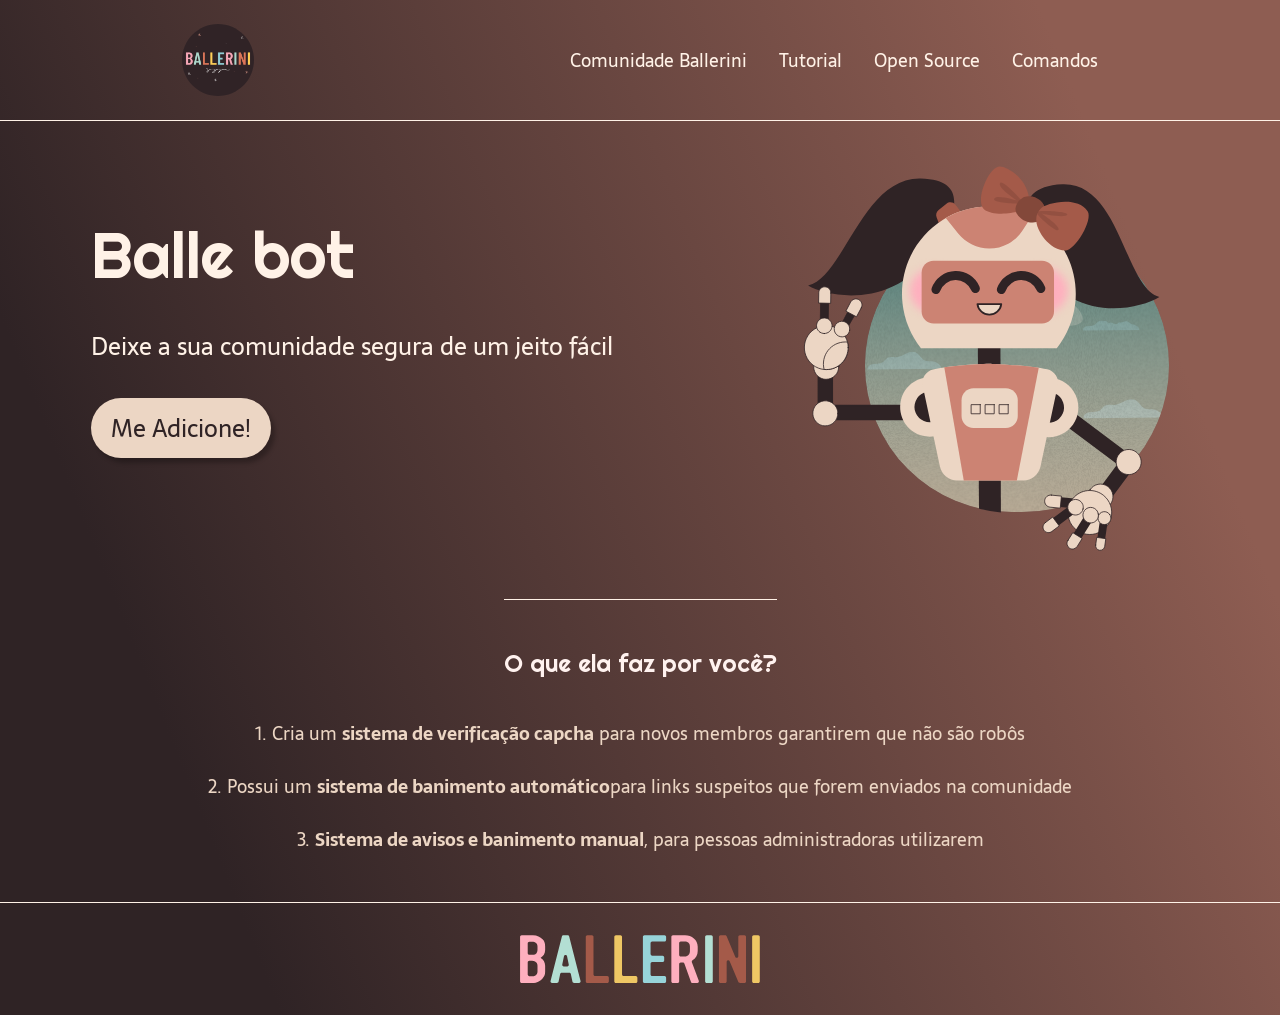
<file: index.html>
<!DOCTYPE html>
<html lang=pt-br ">
<head>
    <meta charset="UTF-8 ">
    <meta http-equiv="X-UA-Compatible " content="IE=edge ">
    <meta name="viewport " content="width=device-width, initial-scale=1.0 ">
    <meta name="description " content="Um bot que irá moderar e deixar a sua comunidade mais segura ">
    <link rel="stylesheet " type="text/css " href="/style.css ">
    <title>Balle Bot - Modere a sua comunidade do Discord</title>
</head>
<body>
    <header class="cabecalho ">
        <img class="cabecalho-imagem " src="/.dist/Logo.svg " alt="imagem da logo ">
        <nav class="cabecalho-menu ">
            <a class="cabecalho-menu-item "  href="https://discord.gg/wagxzStdcR ">Comunidade Ballerini</a>
            <a class="cabecalho-menu-item ">Tutorial</a>
            <a class="cabecalho-menu-item ">Open Source</a>
            <a class="cabecalho-menu-item ">Comandos</a>
        </nav>
    </header>

    <main class="conteudo ">
        <section class="conteudo-principal ">
            <div class="conteudo-principal-escrito ">
                <h1 class="conteudo-principal-escrito-titulo ">Balle bot</h1>
                <h2 class="conteudo-principal-escrito-subtitulo ">Deixe a sua comunidade segura de um jeito fácil</h2>
                <Button class="conteudo-principal-escrito-botao ">Me Adicione!</Button>
            </div>
            <img class="conteudo-principal-imagem " src="/.dist/Vector.svg " alt="imagem do balle bot ">
        </section>

        <section class="conteudo-secundario ">
            <h3 class="conteudo-secundario-titulo ">O que ela faz por você?</h3>
            <p class="conteudo-secundario-paragrafo ">1. Cria um <strong>sistema de verificação capcha</strong> para novos membros garantirem que não são robôs</p>
            <p class="conteudo-secundario-paragrafo ">2. Possui um <strong>sistema de banimento automático</strong>para links suspeitos que forem enviados na comunidade</p>
            <p class="conteudo-secundario-paragrafo ">3. <strong>Sistema de avisos e banimento manual</strong>, para pessoas administradoras utilizarem</p>
        </section>
    </main>

    <footer class="rodape ">
        <img class="rodape-imagem " src="/.dist/BALLERINI.svg " alt="ícone ballerine ">
    </footer>
</body>
</html>
</file>
<file: style.css>
@import url('https://fonts.googleapis.com/css2?family=Righteous&family=Sarala:wght@400;700&display=swap');
        * {
            margin: 0;
            padding: 0;
            box-sizing: border-box;
            text-decoration: none;
        }
        
        body {
            font-size: 100%;
            background: linear-gradient(68.15deg, #2F2325 16.62%, #8E5D52 85.61%);
        }
        
        .cabecalho {
            display: flex;
            flex-direction: row;
            align-items: center;
            justify-content: space-around;
            padding: 24px;
        }
        
        .cabecalho-imagem {
            height: 72px;
        }
        
        .cabecalho-menu {
            display: flex;
            gap: 32px;
        }
        
        .cabecalho-menu-item {
            font-family: 'Sarala', sans-serif;
            color: #fff2e7;
            font-weight: 400;
            font-size: 18px;
        }
        
        .conteudo {
            margin-bottom: 48px;
            border-top: 0.4px solid #FFF2E7;
        }
        
        .conteudo-principal {
            display: flex;
            flex-direction: row;
            align-items: center;
            justify-content: space-around;
        }
        
        .cabecalho-menu-item:hover {
            color: #757
        }
        
        .conteudo-principal-escrito {
            display: flex;
            flex-direction: column;
            gap: 32px;
        }
        
        .conteudo-principal-escrito-titulo {
            font-family: Righteous, cursive;
            font-weight: 400;
            font-size: 64px;
            color: #FFF2E7;
        }
        
        .conteudo-principal-escrito-subtitulo {
            font-family: 'Sarala', sans-serif;
            font-weight: 400;
            font-size: 24px;
            color: #FFF2E7;
        }
        
        .conteudo-principal-escrito-botao {
            background-color: #ECD6C4;
            width: 180px;
            height: 60px;
            border: none;
            box-shadow: 4px 5px 4px rgba(0, 0, 0, 0.25);
            border-radius: 40px;
            font-family: 'Sarala', sans-serif;
            font-weight: 400;
            font-size: 24px;
            color: #2F2325;
        }
        
        .conteudo-principal-escrito-botao:hover {
            background-color: rgba(236, 214, 196, 0.53);
            color: #757;
        }
        
        .conteudo-secundario {
            display: flex;
            flex-direction: column;
            align-items: center;
            gap: 24px;
            margin-top: 48px;
        }
        
        .conteudo-secundario-titulo {
            border-top: 0.4px solid #FFF2E7;
            padding-top: 48px;
            font-family: 'Righteous', sans-serif;
            font-weight: 400;
            font-size: 24px;
            color: #fff2ef;
            margin-bottom: 16px;
        }
        
        .conteudo-secundario-paragrafo {
            font-family: 'Sarala', cursive;
            font-weight: 300;
            font-size: 18px;
            color: #ecd6c4;
        }
        
        .rodape {
            padding: 32px;
            border-top: 0.4px solid #FFF2E7;
        }
        
        .rodape-imagem {
            height: 48px;
            display: block;
            margin: 0 auto;
        }
</file>
